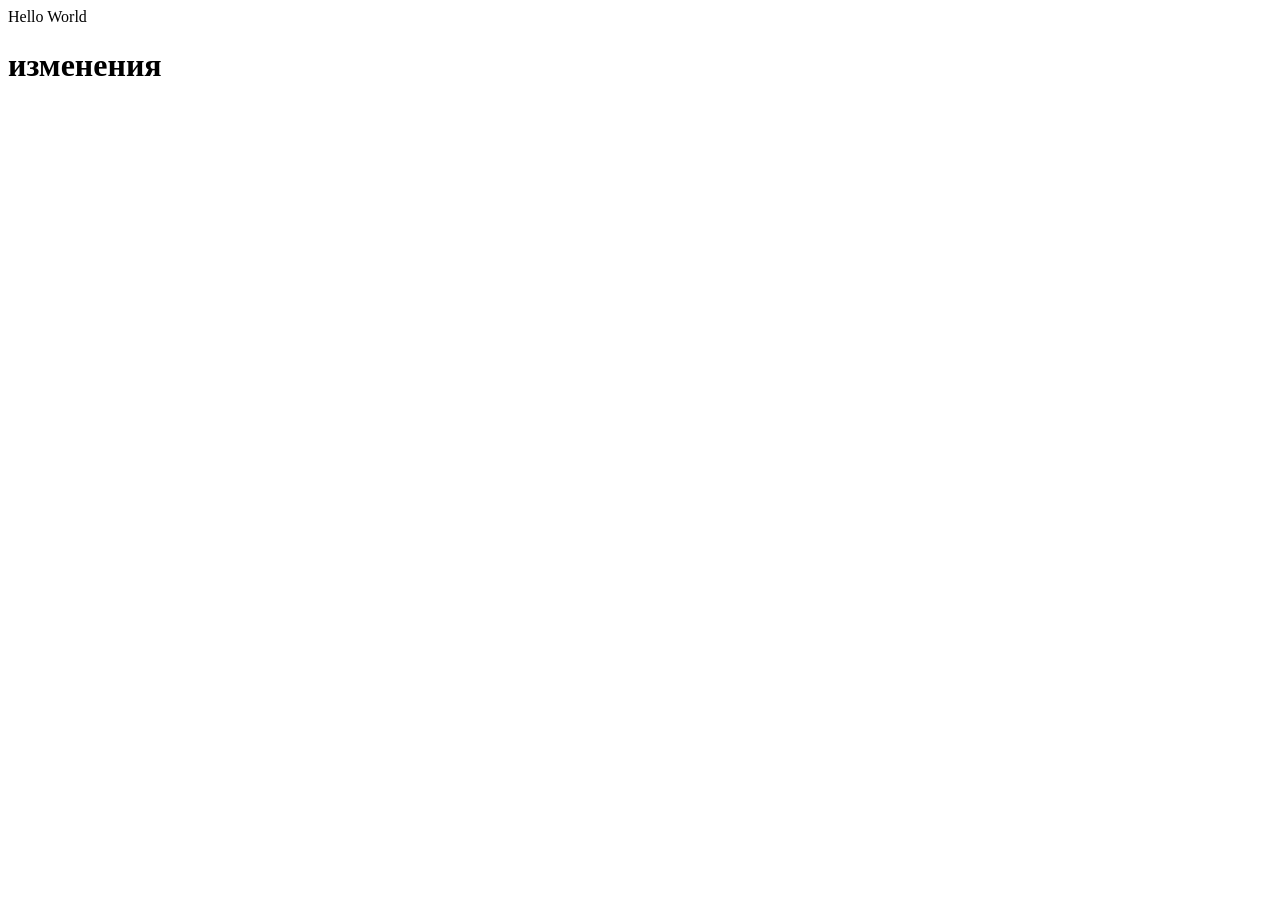
<file: index.html>
<!DOCTYPE html>
<html lang="en">
<head>
    <meta charset="UTF-8">
    <meta name="viewport" content="width=device-width, initial-scale=1.0">
    <title>Document</title>
</head>
<body>
    <header>Hello World</header>
    <h1>изменения</h1>
</body>
</html>
</file>
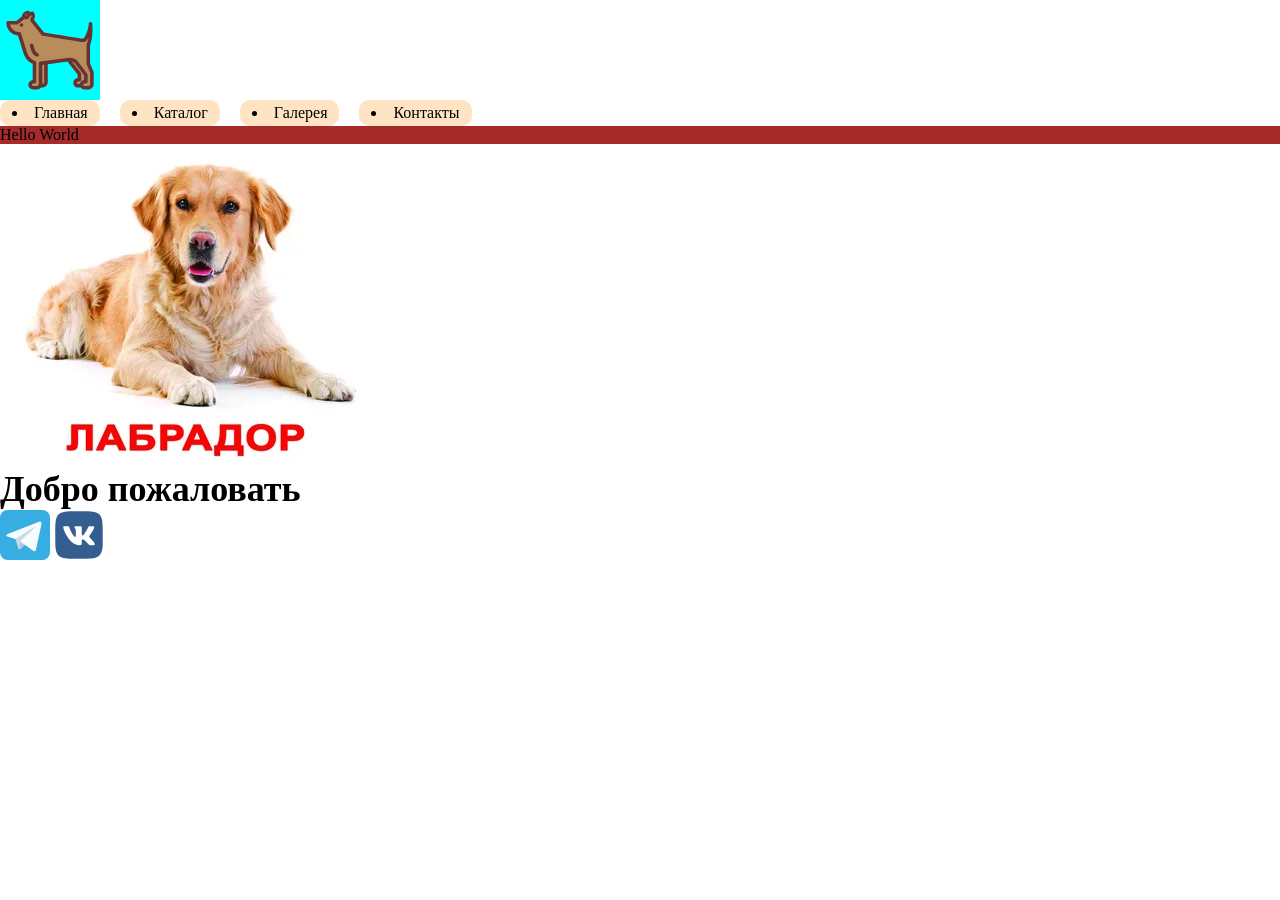
<file: test/src/index.html>
<!DOCTYPE html>
<html lang="en">

<head>
    <meta charset="UTF-8">
    <meta name="viewport" content="width=device-width, initial-scale=1.0">
    <link rel="stylesheet" href="./styles/style.css">
    <div>
        <img class="logo" src="../assets/svg/dog-svgrepo-com.svg" alt="">
    </div>
    <div class="links">
        <li>Главная</li>
        <li>Каталог</li>
        <li>Галерея</li>
        <li>Контакты</li>
    </div>
    <title>Document</title>
</head>

<body>
    <header class="header">Hello World</header>
    <img src="../assets/images/i.jpeg" alt="">
    <div class="maintext">
        <h1>Добро пожаловать</h1>
    </div>
    <div>
        <img class="sociallinks" src="../assets/svg/telegram-svgrepo-com.svg" alt="">
        <img class="sociallinks" src="../assets/svg/vk-communication-internet-network-chat-interaction-svgrepo-com.svg" alt="">
    </div>
</body>

</html>
</file>
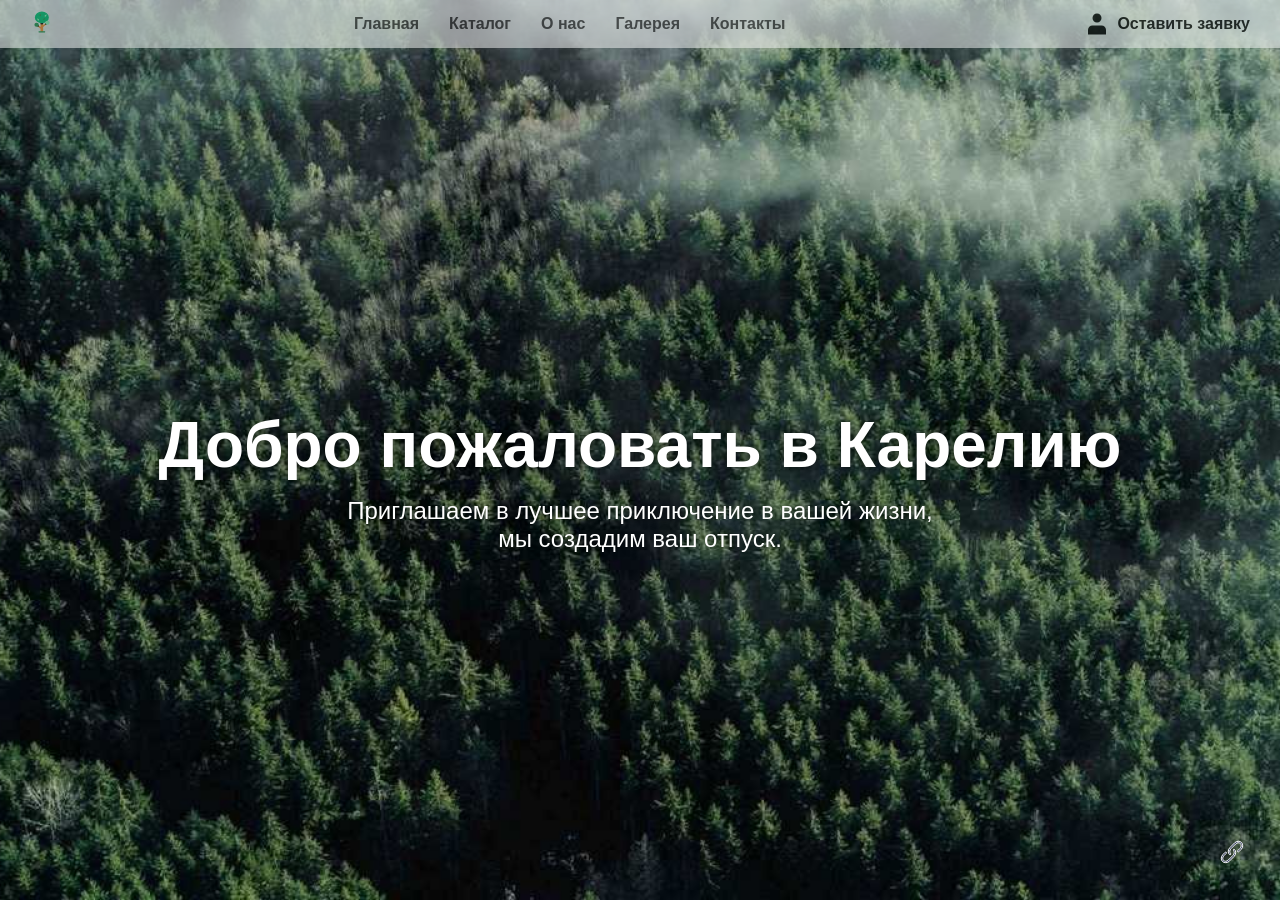
<file: project/src/index1.html>
<!DOCTYPE html>
<html lang="ru">
<head>
  <meta charset="UTF-8" />
  <meta name="viewport" content="width=device-width, initial-scale=1" />
  <title>Карелия</title>
  <link rel="stylesheet" href="./styles/style1.css" />
</head>
<body>
  <header>
    <div class="left-icon">
        <img src="../assets/svg/tree-svgrepo-com.svg" alt="" width="24" height="24" />
    </div>
    <nav>
      <a href="#">Главная</a>
      <a href="#">Каталог</a>
      <a href="#">О нас</a>
      <a href="#">Галерея</a>
      <a href="#">Контакты</a>
    </nav>
    <div class="right-section">
        <img src="../assets/svg/user-svgrepo-com.svg" alt="" width="24" height="24" />
        <span class="right-section">Оставить заявку</span>
      </div>      
  </header>

  <main>
    <h1>Добро пожаловать в Карелию</h1>
    <p>Приглашаем в лучшее приключение в вашей жизни, мы создадим ваш отпуск.</p>
  </main>

  <div class="bottom-right-icon">
    <img src="../assets/svg/link-svgrepo-com (1).svg" alt="" width="24" height="24" />
  </div>
</body>
</html>
</file>
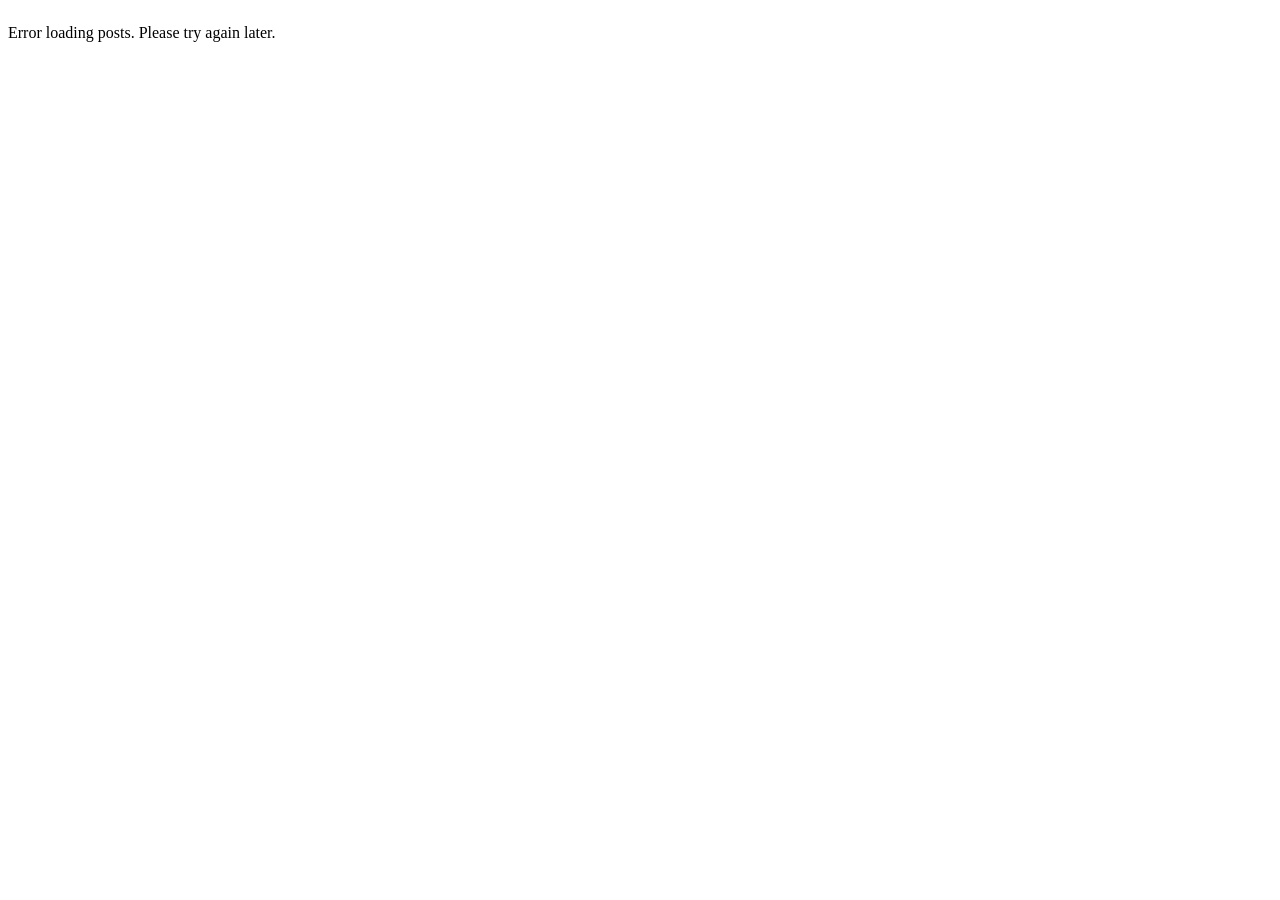
<file: project/src/posts.html>
<!DOCTYPE html>
<html lang="en">
<head>
    <meta charset="UTF-8">
    <meta name="viewport" content="width=device-width, initial-scale=1.0">
    <link rel="stylesheet" href="./styles/posts.css">
    <title>Document</title>
</head>
<body>
    <div>
        <div id="posts-container" class="posts-container"></div>
        <div id="photos-container" class="posts-container"></div>
    </div>

    <script>
        // URL API для получения постов
        const apiUrl = 'https://jsonplaceholder.typicode.com/posts';
        
        // Получаем данные
        fetch(apiUrl)
            .then(response => response.json())
            .then(posts => {
                const container = document.getElementById('posts-container');
                
                // Ограничим количество постов для примера
                const limitedPosts = posts.slice(0, 10);
                
                // Создаем HTML для каждого поста
                limitedPosts.forEach(post => {
                    const postElement = document.createElement('div');
                    postElement.innerHTML = `
                    <h1>Post ID: ${post.id}, User ID: ${post.userId}</h1>
                        <h1>${post.title}</h1>
                        <p>${post.body}</p>
                        <hr>
                    `;
                    container.appendChild(postElement);
                });
            })
            .catch(error => {
                console.error('Error fetching data:', error);
                document.getElementById('posts-container').innerHTML = 
                    '<p>Error loading posts. Please try again later.</p>';
            });
    </script>


    <script>
        // URL API для получения постов
        const photosUrl = 'https://jsonplaceholder.typicode.com/photos';
        
        // Получаем данные
        fetch(photosUrl)
            .then(response => response.json())
            .then(photos => {
                const container = document.getElementById('photos-container');
                
                // Ограничим количество постов для примера
                const limitedPhotos = photos.slice(0, 3);
                
                // Создаем HTML для каждого поста
                limitedPhotos.forEach(photo => {
                    const photoElement = document.createElement('div');
                    photoElement.innerHTML = `
                    <h1>Album ID: ${photo.id}</h1>
                        <h1>${photo.title}</h1>
                        <img>${photo.url}</img>
                        <img>${photo.thumbnailUrl}</img>
                        <hr>
                    `;
                    container.appendChild(photoElement);
                });
            })
            .catch(error => {
                console.error('Error fetching data:', error);
                document.getElementById('photo-container').innerHTML = 
                    '<p>Error loading posts. Please try again later.</p>';
            });
    </script>

</body>
</html>
</file>
<file: test/src/styles/style.css>
* {
    margin: 0%;
}

.header {
    background-color: brown;
}
.logo {
    display: flex;
    justify-content: center;
    align-items: center;
    height: 100px;
    width: max-content;
    background-color: aqua ;
}
.links {
    display: flex;
    gap: 20px;
}
li {
    padding: 4px 12px;
    background-color: bisque;
    border-radius: 10px;

    a {
        color: #000000;
        text-decoration: none;
    }
}
.sociallinks {
    width: 50px;
    height: 50px;

}
.maintext {
    font-size: 18px;
    align-items: center;
    
}
</file>
<file: project/src/styles/style1.css>
* {
  margin: 0;
  padding: 0;
  box-sizing: border-box;
  font-family: 'Segoe UI', Tahoma, Geneva, Verdana, sans-serif;
  color: #fff;
}

body, html {
  height: 100%;
  background: url('../../assets/images/6463651486.jpg') no-repeat center center/cover;
  position: relative;
}

header {
  position: fixed;
  top: 0;
  width: 100%;
  background: rgba(255, 255, 255, 0.7);
  display: flex;
  align-items: center;
  padding: 10px 30px;
  backdrop-filter: blur(10px);
  z-index: 1000;
  opacity: 0.7;
}

header .left-icon svg {
  width: 32px;
  height: 32px;
  fill: #333;
}

nav {
  display: flex;
  gap: 30px;
  margin: 0 auto;
  font-weight: 600;
  font-size: 16px;
  color: #333;
}

nav a {
  text-decoration: none;
  color: #333;
  cursor: pointer;
  transition: color 0.3s;
}

nav a:hover {
  color: #007BFF;
}

header .right-section {
  display: flex;
  align-items: center;
  gap: 8px;
  color: black;
  font-weight: 600;
  cursor: pointer;
}

header .right-section svg {
  width: 24px;
  height: 24px;
  fill: #333;
}

main {
  height: 100vh;
  display: flex;
  flex-direction: column;
  justify-content: center;
  align-items: center;
  text-align: center;
  padding-top: 60px;
  user-select: none;
  text-shadow: 0 0 10px rgba(0,0,0,0.7);
}

main h1 {
  font-size: 4rem;
  margin-bottom: 15px;
  font-weight: 900;
}

main p {
  font-size: 1.5rem;
  max-width: 600px;
  font-weight: 500;
}

.bottom-right-icon {
  position: fixed;
  bottom: 20px;
  right: 20px;
  width: 40px;
  height: 40px;
  cursor: pointer;
  fill: #fff;
  filter: drop-shadow(0 0 4px rgba(0,0,0,0.6));
  transition: transform 0.3s ease;
  z-index: 1000;
}

.bottom-right-icon:hover {
  transform: scale(1.1);
}
/* Убираем заголовок, меняем отступы */
.catalog-page {
  max-width: 1920px;
  margin: 40px auto 80px auto;
  padding: 0 60px;
  position: relative;
  z-index: 10;
  overflow: hidden;
}

/* Описание категории, текст без заголовка */
.catalog-description {
  max-width: 900px;
  margin-bottom: 40px;
}

.catalog-description p {
  color: #333;
  font-size: 18px;
  line-height: 1.5;
  user-select: text;
}

/* Остальное - слайдер сохраняем без изменений */
</file>
<file: project/src/styles/posts.css>
.posts-container {
    display: flex;
    flex-direction: row;

    gap: 40px;
    overflow: hidden;
    overflow-x: auto;
    div {
        h1 {
            font-size: 20px;
        }

        p {
            width: 400px;
            font-size: 16px;
        }
    }


}
</file>
